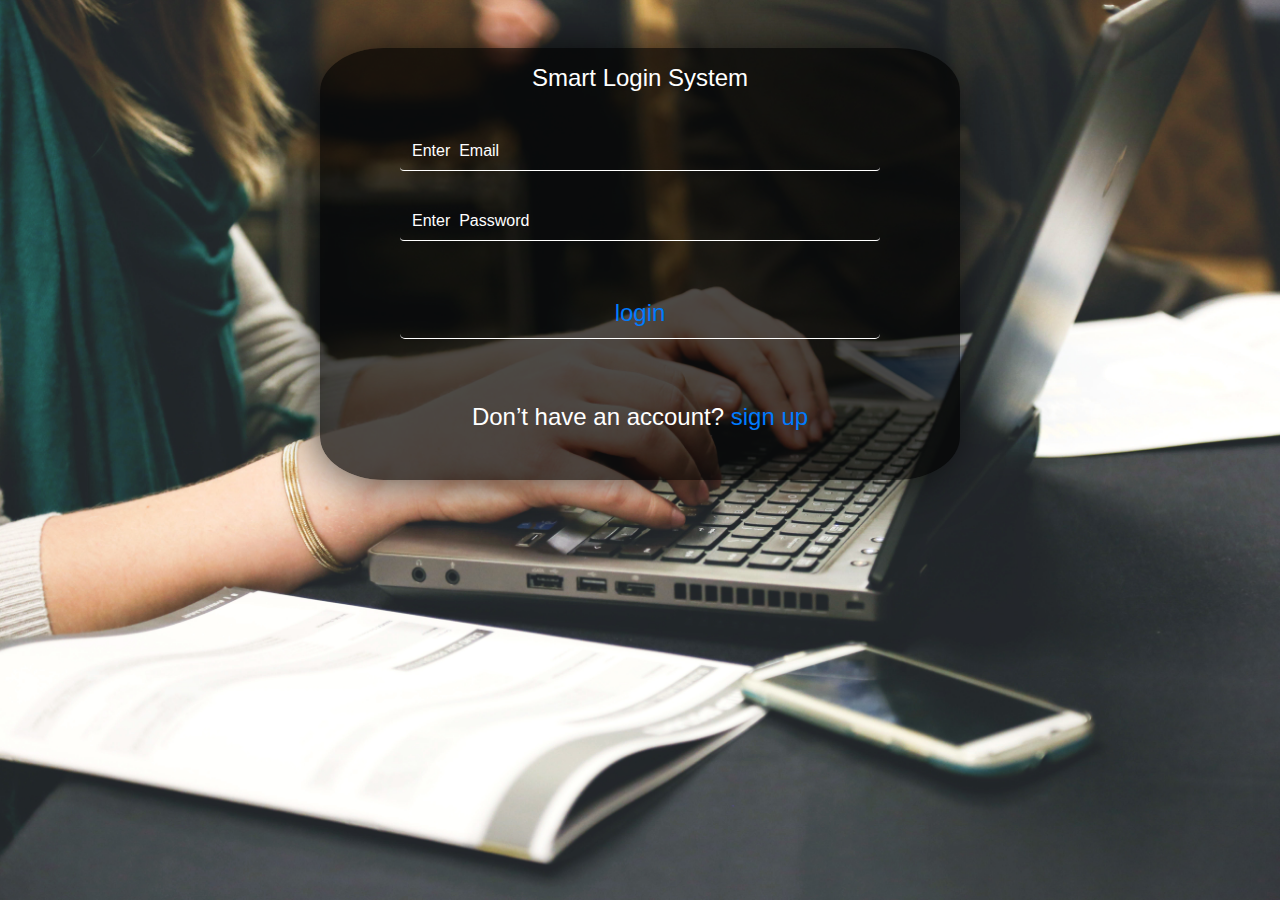
<file: index.html>
<!DOCTYPE html>
<html lang="en">
  <head>
    <meta charset="UTF-8" />
    <meta http-equiv="X-UA-Compatible" content="IE=edge" />
    <meta name="viewport" content="width=device-width, initial-scale=1.0" />
    <link rel="stylesheet" href="styles/bootstrap.min.css" />
    <link rel="stylesheet" href="styles/style.css" />
    <title>Smart Login System</title>
  </head>
  <body>
    <section class="home w-100 pt-5">
      <div
        class="login w-50 m-auto d-flex flex-column justify-content-center align-items-center"
      >
        <h1 class="py-3">Smart Login System</h1>
        <input
          class="w-75 my-3 email"
          type="email"
          name="email"
          value=""
          placeholder="Enter  Email"
          required
        />
        <input
          class="w-75 my-3 password"
          type="password"
          name="password"
          value=""
          placeholder="Enter  Password"
          required
        />
        <p class="warning"></p>
        <button class="w-75 form-control text-center my-3 log">login</button>
        <h2 class="my-5">
          Don’t have an account? <a href="signup/signup.html">sign up</a>
        </h2>
      </div>
    </section>

    <script src="js/jquery-3.5.1.slim.min.js"></script>
    <script src="js/popper.min.js"></script>
    <script src="js/bootstrap.min.js"></script>
    <script src="js/app.js"></script>
  </body>
</html>
</file>
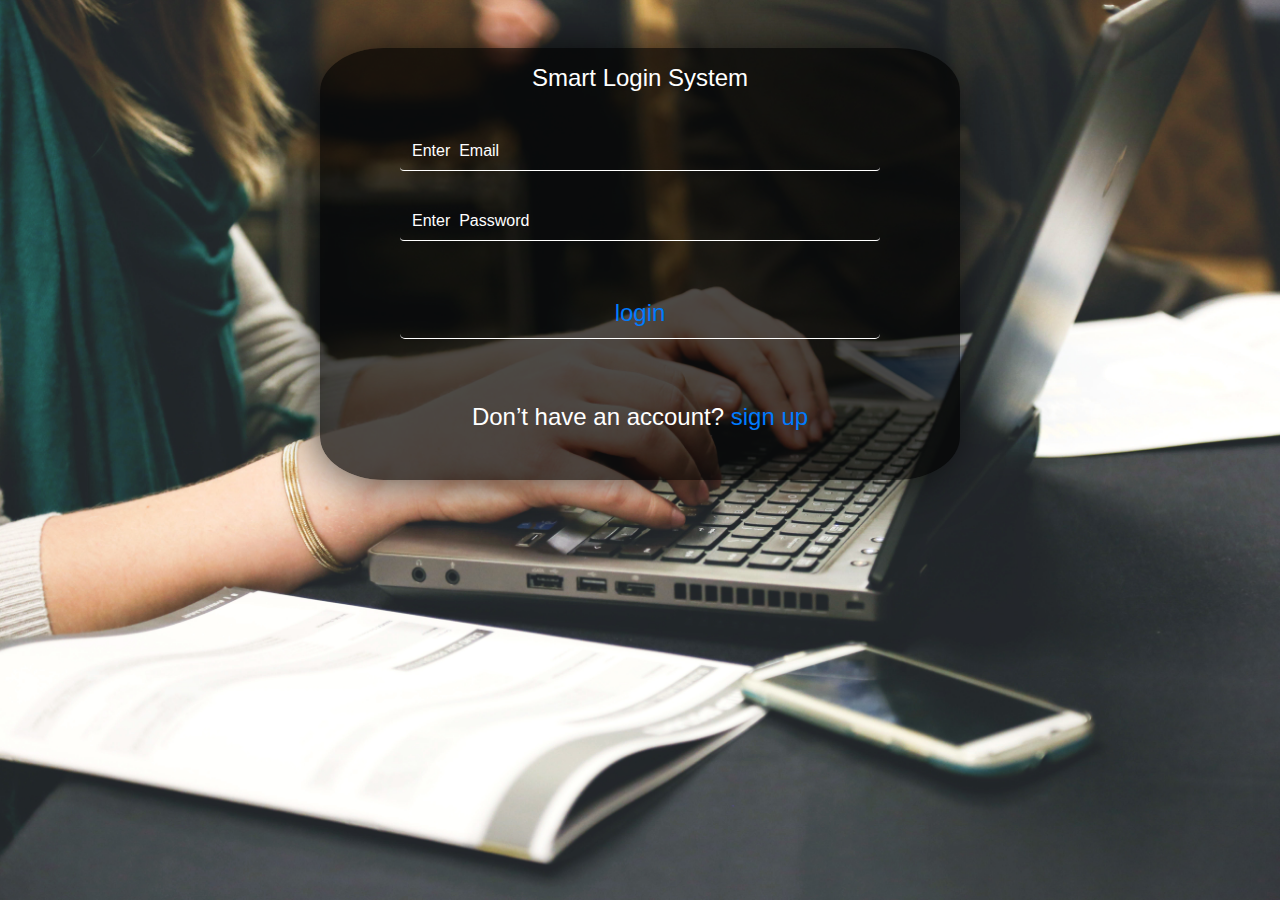
<file: home/home.html>
<!DOCTYPE html>
<html lang="en">
  <head>
    <meta charset="UTF-8" />
    <meta http-equiv="X-UA-Compatible" content="IE=edge" />
    <meta name="viewport" content="width=device-width, initial-scale=1.0" />
    <link rel="stylesheet" href="../styles/bootstrap.min.css" />
    <link rel="stylesheet" href="style.css" />
    <title>Home Page</title>
  </head>
  <body>
    <header class="w-100 d-flex align-items-center">
      <div class="container d-flex justify-content-between align-items-center">
        <h2>Smart Login</h2>
        <a class="logout btn" href="../index.html">Logout</a>
      </div>
    </header>
    <div class="wel w-75 p-5 text-center">
      <h2 class="welcome">welcome</h2>
    </div>

    <script src="../js/jquery-3.5.1.slim.min.js"></script>
    <script src="../js/popper.min.js"></script>
    <script src="../js/bootstrap.min.js"></script>
    <script src="app.js"></script>
  </body>
</html>
</file>
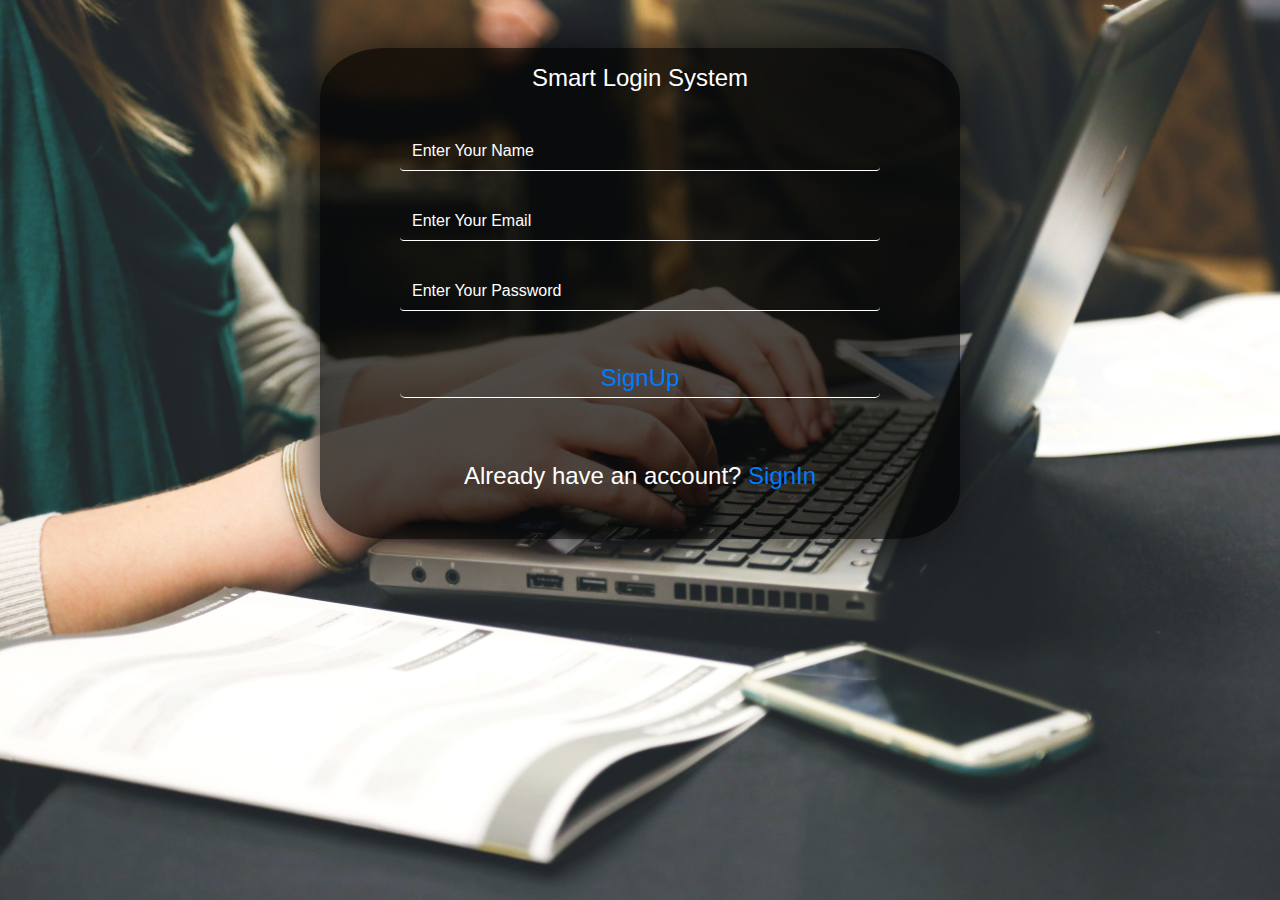
<file: signup/signup.html>
<!DOCTYPE html>
<html lang="en">
  <head>
    <meta charset="UTF-8" />
    <meta http-equiv="X-UA-Compatible" content="IE=edge" />
    <meta name="viewport" content="width=device-width, initial-scale=1.0" />
    <link rel="stylesheet" href="../styles/bootstrap.min.css" />
    <link rel="stylesheet" href="style.css" />
    <title>Smart SignUp System</title>
  </head>
  <body>
    <section class="home w-100 pt-5">
      <div
        class="sign-up w-50 m-auto d-flex flex-column justify-content-center align-items-center"
      >
        <h2 class="py-3">Smart Login System</h2>
        <input
          class=" w-75 my-3 name"
          type="text"
          name="email"
          value=""
          placeholder="Enter Your Name"
          required
        />
        <input
          class=" w-75 my-3 email"
          type="email"
          name="email"
          value=""
          placeholder="Enter Your Email"
          required
        />
        <input
          class=" w-75 my-3 password"
          type="password"
          name="pasword"
          value=""
          placeholder="Enter Your Password"
          required
        />
        <p class="warning"></p>
        <button class="w-75  text-center my-3 signup">
          SignUp
        </button>
        <h2 class="my-5">
          Already have an account?<a href="../index.html"> SignIn</a>
        </h2>
      </div>
    </section>

    <script src="../js/jquery-3.5.1.slim.min.js"></script>
    <script src="../js/popper.min.js"></script>
    <script src="../js/bootstrap.min.js"></script>
    <script src="app.js"></script>
  </body>
</html>
</file>
<file: styles/style.css>
.home {
  min-height: 100vh;
  background-image: url(../pexels-startup-stock-photos-7112.jpg);
  background-size: 100% 100%;
  background-position: center center;
  background-repeat: no-repeat;
  
}
.login {
  background-color: rgba(0, 0, 0, 0.7);
  box-shadow: -5px 2px 54px -9px rgba(0, 0, 0, 1);
  border-radius: 10%;
  align-self: center;
}
h1,
h2 {
  color: white;
  font-size: 1.5rem;
}

.log {
  background-color: transparent;
  border:none;
  outline: none;

  color: white;
}
.home .login input {
  background-color: transparent;
  border: none;
  color: white;
  border-bottom: 1px solid white;
  outline: none;
  display: block;
  height: calc(1.5em + .75rem + 2px);
  padding: .375rem .75rem;
  font-size: 1rem;
  font-weight: 400;
  line-height: 1.5;
  border-radius: .25rem;

}
.home .login input::placeholder {
  color: white;
  opacity: 1; /* Firefox */
}

::-ms-input-placeholder { /* Internet Explorer 10-11 */
 color: white;
}

::-ms-input-placeholder { /* Microsoft Edge */
 color: white;
}
.login .log{
  font-size: 1.5rem;
  color: #007bff;
  border-bottom: 1px solid white;
  cursor: pointer;
  border-radius: 5px;
}
.login .log:hover, .login h2 a{
  text-decoration: none;
}
.login h2 a{
  font-size: 1.5rem;
  color: #007bff;
}

@media only screen and (max-width: 545px){
  .home{
    display: flex;
    flex-direction: column;
    justify-content: center;
    align-items: center;
  }
  .login {
    
    width: 90% !important;
  }
  h1,h2 {
    text-align: center;
    font-size: 1rem;
  }
 

}
</file>
<file: home/style.css>
body {
  background-image: url(../pexels-startup-stock-photos-7112.jpg);
  background-size: 100% 100%;
  background-position: center;
  background-repeat: no-repeat;
  min-height: 100vh;
}
header {
  box-shadow: -5px 2px 54px -9px rgba(0, 0, 0, 1);
  min-height: 10vh;
  background-color: rgba(255, 255, 255, 0.7);
  color: black;
}
.logout {
  color: black;
  font-size: 1.5rem;
}
.logout:hover{
  color: red;
}
.wel {
  box-shadow: -5px 2px 54px -9px rgba(0, 0, 0, 1);
  position: absolute;
  top: 50%;
  left: 50%;
  transform: translate(-50%, -50%);
  background-color: rgba(255, 255, 255, 0.7);
  color: black;
}
</file>
<file: signup/style.css>
.home {
    min-height: 100vh;
    background-image: url(../pexels-startup-stock-photos-7112.jpg);
    background-size: 100% 100%;
    background-position: center;
    background-repeat: no-repeat;
    
  }
  .sign-up {
    background-color: rgba(0, 0, 0, 0.7);
    box-shadow: -5px 2px 54px -9px rgba(0, 0, 0, 1);
    border-radius: 10%;
    align-self: center;
  }
  h1,
h2 {
  color: white;
  font-size: 1.5rem;
}

.signup{
  background-color: transparent;
  border:none;
  outline: none;

  color: white;
}
.home .sign-up input {
  background-color: transparent;
  border: none;
  color: white;
  border-bottom: 1px solid white;
  outline: none;
  display: block;
  height: calc(1.5em + .75rem + 2px);
  padding: .375rem .75rem;
  font-size: 1rem;
  font-weight: 400;
  line-height: 1.5;
  border-radius: .25rem;

}
.home .sign-up input::placeholder {
  color: white;
  opacity: 1; /* Firefox */
}

::-ms-input-placeholder { /* Internet Explorer 10-11 */
 color: white;
}

::-ms-input-placeholder { /* Microsoft Edge */
 color: white;
}
 .sign-up .signup {
  font-size: 1.5rem;
  color: #007bff;
  border-bottom: 1px solid white;
  cursor: pointer;
  border-radius: 5px;
}
 .sign-up h2 a  {
  text-decoration: none;
}
.login h2 a{
  font-size: 1.5rem;
  color: #007bff;
}
.warning{
  text-align: center;
}
@media only screen and (max-width: 1025px){

.home{
  display: flex;
  flex-direction: column;
  justify-content: center;
  align-items: center;
}
}
@media only screen and (max-width: 545px){
  h1,h2 {
    text-align: center;
    font-size: 1rem;
  }
  .sign-up {
   width: 90% !important;
  }
  .warning{
    text-align: center;
  }
}
</file>
